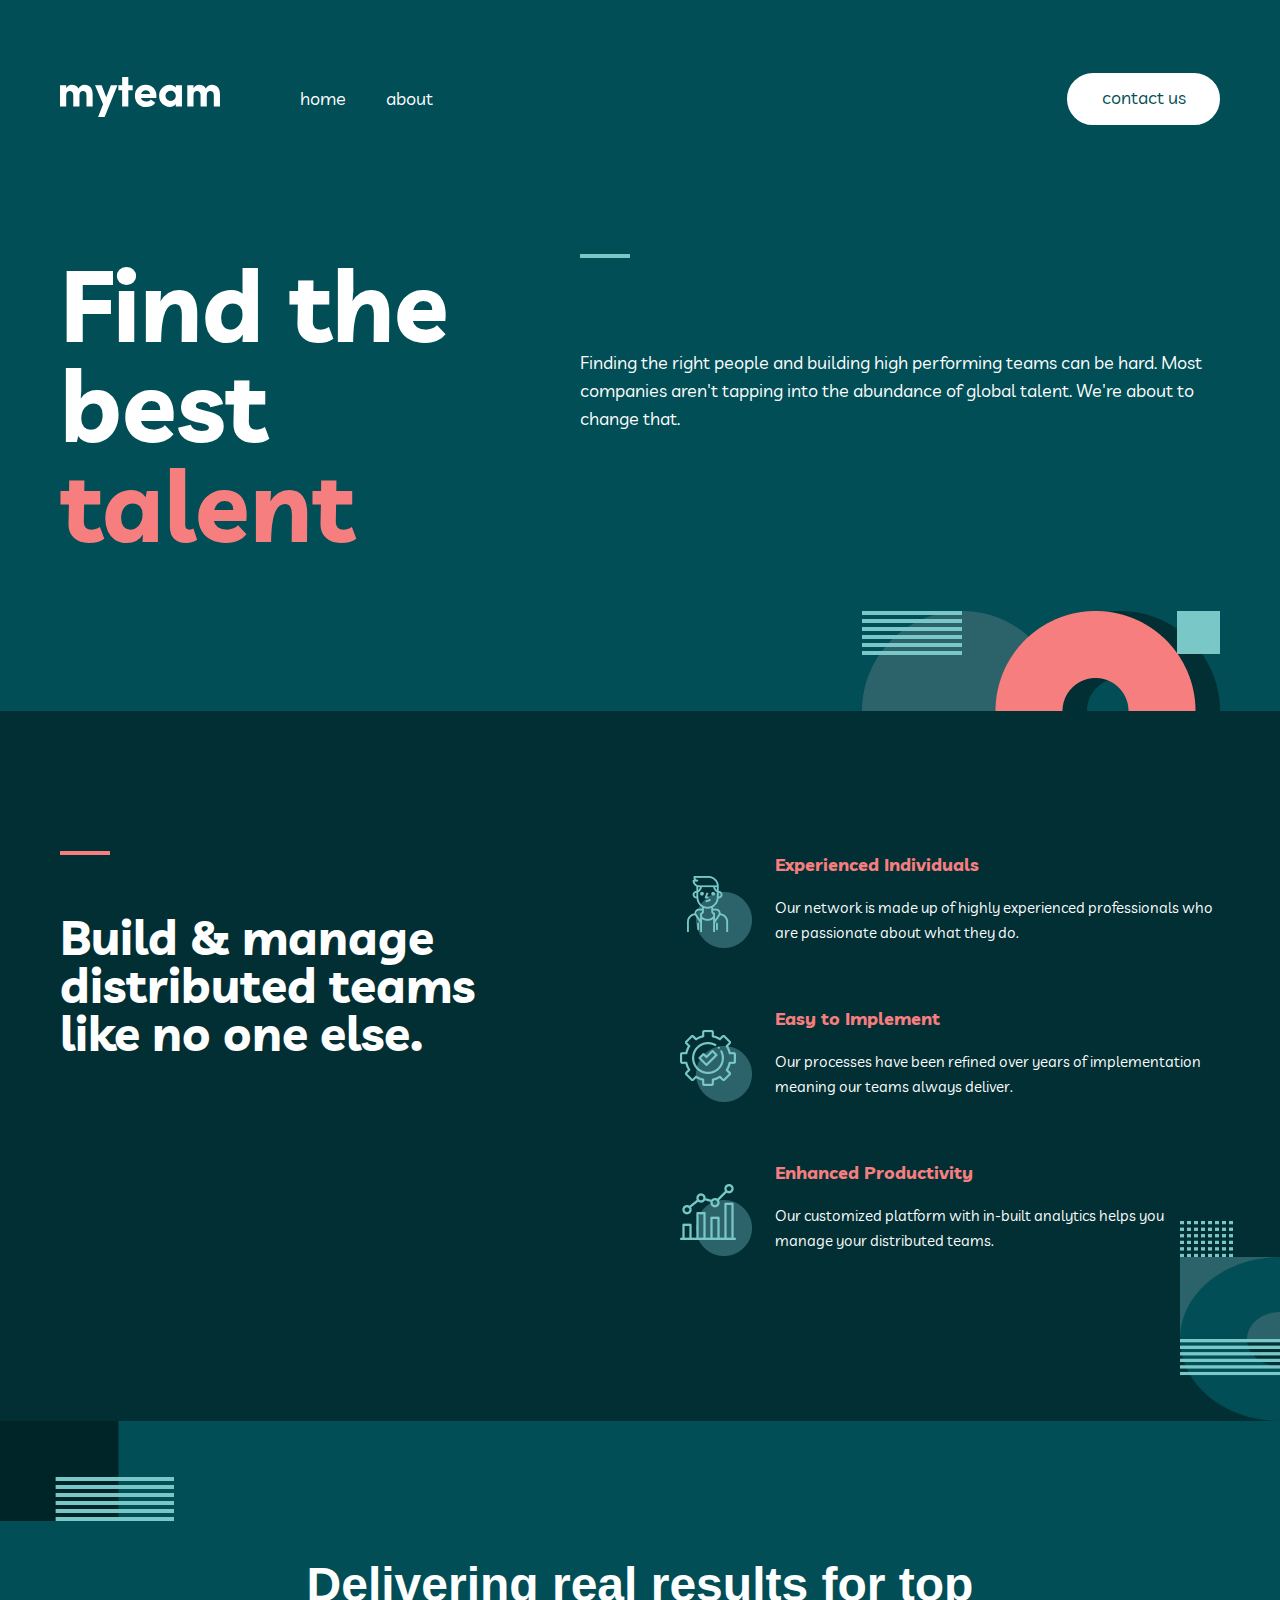
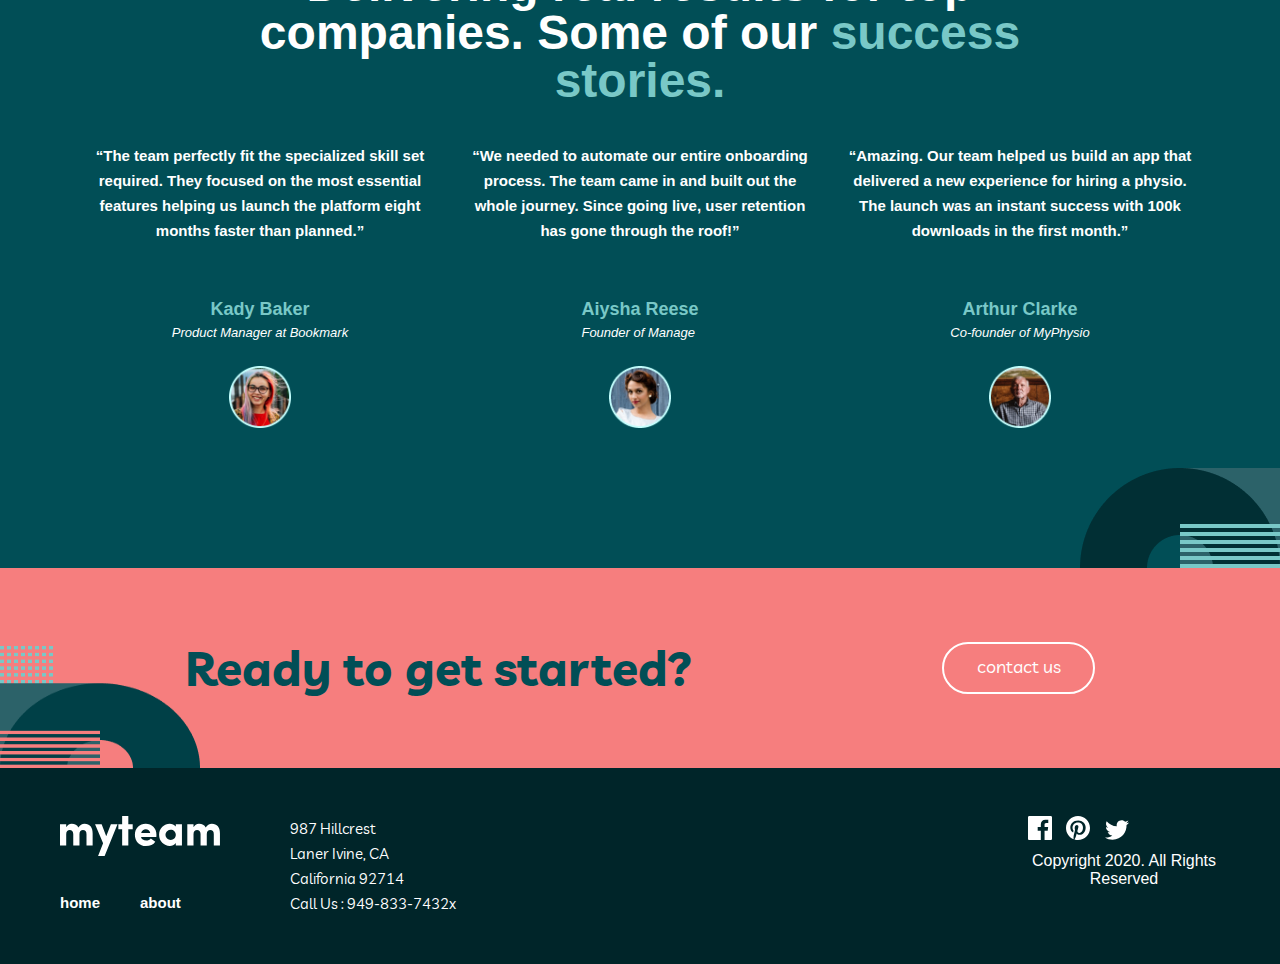
<file: index.html>
<!DOCTYPE html>
<html lang="en">
<head>
    <meta charset="UTF-8">
    <meta name="viewport" content="width=device-width, initial-scale=1.0">
    <link rel="stylesheet" href="./css/main.css">
    <!-- <link href="https://unpkg.com/aos@2.3.1/dist/aos.css" rel="stylesheet"> -->
    <link rel="icon" href="./images/hero-bg1.png">
    <title>My Team</title>
</head>
<body>
    <header class="site-header" data-aos="fade-down" data-aos-easing="linear" data-aos-duration="1500">
        <div class="container">
            <nav class="site-nav">
                <div class="nav-item">
                    <a href="/">
                        <img src="./images/logo.svg" alt="my team logo" width="160" height="40">
                    </a>
                    <ul class="nav-list">
                        <li class="site-item">
                            <a href="/">home</a>
                        </li>
                        <li class="site-item">
                            <a href="./about.html">about</a>
                        </li>
                    </ul>
                </div>
                <a class="nav-btn" href="./contact.html">contact us</a>
                <button class="menu">
                    <img src="./images/menu-icon.svg" alt="">
                </button>
            </nav>

        </div>
    </header>
    <main class="site-main">
        <section class="hero-section">
            <div class="container">
                <div class="hero-section-item">
                    <div class="hero-title" data-aos="fade-right" data-aos-easing="linear" data-aos-duration="1500">
                        <h2>Find the best <span>talent</span></h2>
                    </div>
                    <div class="hero-section-text" data-aos="fade-left" data-aos-easing="linear" data-aos-duration="1500">
                        <span></span>
                        <p>Finding the right people and building high performing teams can be hard. Most companies aren't tapping into the abundance of global talent. We're about to change that.</p>
                    </div>
                </div>
            </div>
        </section>
        <section class="build-section">
            <div class="container">
                <div class="build-section-items">
                    <div class="build-item1" data-aos="zoom-out-right" data-aos-duration="1500">
                        <span></span>
                        <h2>Build & manage distributed teams like no one else.</h2>
                    </div>
                    <div class="build-item2" data-aos="zoom-out-left" data-aos-duration="1500">
                        <ul class="build-list">
                            <li class="build-list-item">
                                <img src="./images/build1.png" alt="build image" width="72" height="72"> 
                                <div>
                                    <h3>Experienced Individuals</h3>
                                    <p>Our network is made up of highly experienced professionals who are passionate about what they do.</p>
                                </div>
                            </li>
                            <li class="build-list-item">
                                <img src="./images/build2.png" alt="build image" width="72" height="72"> 
                                <div>
                                    <h3>Easy to Implement</h3>
                                    <p>Our processes have been refined over years of implementation meaning our teams always deliver.</p>
                                </div>
                            </li>
                            <li class="build-list-item">
                                <img src="./images/build3.png" alt="build image" width="72" height="72"> 
                                <div>
                                    <h3>Enhanced Productivity</h3>
                                    <p>Our customized platform with in-built analytics helps you manage your distributed teams.</p>
                                </div>
                            </li>
                        </ul>
                    </div>
                </div>
            </div>
        </section>
     <section class="deliveing-section" >
            <div class="container">
                <div class="delivering-title" data-aos="fade-center"
                data-aos-anchor-placement="center-center" data-aos-duration="1500">
                    <h2>Delivering real results for top companies. Some of our <span>success stories.</span></h2>
                </div>
                <ul class="delivering-list">
                    <li class="delivering-list-item" data-aos="fade-up"
                    data-aos-anchor-placement="center-center" data-aos-duration="1500">
                       
                        <p> “The team perfectly fit the specialized skill set required. They focused on the most essential features helping us launch the platform eight months faster than planned.”</p>
                     <div>
                           <h3>Kady Baker</h3>
                        <strong>Product Manager at Bookmark</strong>
                     </div>
                        <img src="./images/kady.png" alt="people">
                    </li>
                    <li class="delivering-list-item" data-aos="fade-down"
                    data-aos-anchor-placement="center-center" data-aos-duration="1500">
                       
                        <p>“We needed to automate our entire onboarding process. The team came in and built out the whole journey. Since going live, user retention has gone through the roof!”</p>
                       <div>
                         <h3>Aiysha Reese</h3>
                        <strong>Founder of Manage</strong>
                       </div>
                        <img src="./images/aisha.png" alt="people">
                    </li>
                    <li class="delivering-list-item" data-aos="fade-up"
                    data-aos-anchor-placement="center-center" data-aos-duration="1500">
                
                        <p>“Amazing. Our team helped us build an app that delivered a new experience for hiring a physio. The launch was an instant success with 100k downloads in the first month.”</p>
                        <div>
                            <h3>Arthur Clarke</h3>
                        <strong>Co-founder of MyPhysio</strong>
                        </div>
                        <img src="./images/artur.png" alt="people">
                    </li>
                </ul>
            </div>
        </section>
        <section class="ready-section" data-aos="fade-center" data-aos-easing="linear" data-aos-duration="1500">
            <div class="container">
                <div class="ready-section-items">
                    <h2> Ready to get started?</h2>
                    <a class="delivering-btn" href="./contact.html">contact us</a>
                </div>
            </div>
        </section> 
    </main>
    
<footer class="site-footer" data-aos="fade-up" data-aos-easing="linear" data-aos-duration="1500">
    <div class="container">
        <ul class="footer-item">
            <li class="footer-list">
                <div class="footer-div1">
                    <img class="logo-footer" src="./images/logo.svg" alt="logo">
                    <ul>
                        <li><a href="/">home</a></li>
                        <li><a href="./about.html">about</a></li>
                    </ul>
                </div>
                <ul class="footer-item2">
                    <li>987  Hillcrest</li>
                    <li> Laner Ivine, CA</li>
                    <li>California 92714</li>
                    <li>Call Us : 949-833-7432x</li>
                </ul>
            </li>
            <li class="footer-list1">
                <div class="footer-list-img">
                <a href="facebook.com" class="facebook">
                    <svg width="24" height="24" viewBox="0 0 24 24" fill="none" xmlns="http://www.w3.org/2000/svg">
                    <path d="M22.675 0H1.325C0.593 0 0 0.593 0 1.325V22.676C0 23.407 0.593 24 1.325 24H12.82V14.706H9.692V11.084H12.82V8.413C12.82 5.313 14.713 3.625 17.479 3.625C18.804 3.625 19.942 3.724 20.274 3.768V7.008L18.356 7.009C16.852 7.009 16.561 7.724 16.561 8.772V11.085H20.148L19.681 14.707H16.561V24H22.677C23.407 24 24 23.407 24 22.675V1.325C24 0.593 23.407 0 22.675 0Z" fill="currentColor"/>
                    </svg>
                    </a>
                <a href="pinerest.com" class="pinterest">
                    <svg width="24" height="24" viewBox="0 0 24 24" fill="none" xmlns="http://www.w3.org/2000/svg">
                    <path id="Path" d="M12 0C5.373 0 0 5.372 0 12C0 17.084 3.163 21.426 7.627 23.174C7.522 22.225 7.427 20.769 7.669 19.733C7.887 18.796 9.076 13.768 9.076 13.768C9.076 13.768 8.717 13.049 8.717 11.986C8.717 10.318 9.684 9.072 10.888 9.072C11.911 9.072 12.406 9.841 12.406 10.762C12.406 11.791 11.751 13.33 11.412 14.757C11.129 15.951 12.011 16.926 13.189 16.926C15.322 16.926 16.961 14.677 16.961 11.431C16.961 8.558 14.897 6.549 11.949 6.549C8.535 6.549 6.531 9.11 6.531 11.756C6.531 12.787 6.928 13.894 7.424 14.494C7.522 14.613 7.536 14.718 7.507 14.839L7.174 16.199C7.121 16.419 7 16.466 6.772 16.36C5.273 15.662 4.336 13.471 4.336 11.711C4.336 7.926 7.086 4.449 12.265 4.449C16.428 4.449 19.663 7.416 19.663 11.38C19.663 15.516 17.056 18.844 13.436 18.844C12.22 18.844 11.077 18.213 10.686 17.466L9.938 20.319C9.667 21.362 8.936 22.669 8.446 23.465C9.57 23.812 10.763 24 12 24C18.627 24 24 18.627 24 12C24 5.372 18.627 0 12 0Z" fill="currentColor"/>
                    </svg>
                    </a>
                <a href="twitter.com" class="twitter">
                    <svg width="24" height="20" viewBox="0 0 24 20" fill="none" xmlns="http://www.w3.org/2000/svg">
                        <path id="Path" d="M24 2.55699C23.117 2.94899 22.168 3.21299 21.172 3.33199C22.189 2.72299 22.97 1.75799 23.337 0.607986C22.386 1.17199 21.332 1.58199 20.21 1.80299C19.313 0.845986 18.032 0.247986 16.616 0.247986C13.437 0.247986 11.101 3.21399 11.819 6.29299C7.728 6.08799 4.1 4.12799 1.671 1.14899C0.381 3.36199 1.002 6.25699 3.194 7.72299C2.388 7.69699 1.628 7.47599 0.965 7.10699C0.911 9.38799 2.546 11.522 4.914 11.997C4.221 12.185 3.462 12.229 2.69 12.081C3.316 14.037 5.134 15.46 7.29 15.5C5.22 17.123 2.612 17.848 0 17.54C2.179 18.937 4.768 19.752 7.548 19.752C16.69 19.752 21.855 12.031 21.543 5.10599C22.505 4.41099 23.34 3.54399 24 2.55699Z" fill="currentColor"/>
                        </svg>
                        
                </a>
                </div>
                <p>Copyright 2020. All Rights Reserved</p>
            </li>
        </ul>
    </div>
</footer>
    <script src="https://unpkg.com/aos@2.3.1/dist/aos.js"></script>
    <script>
        AOS.init();
    </script>
</body>
</html>
</file>
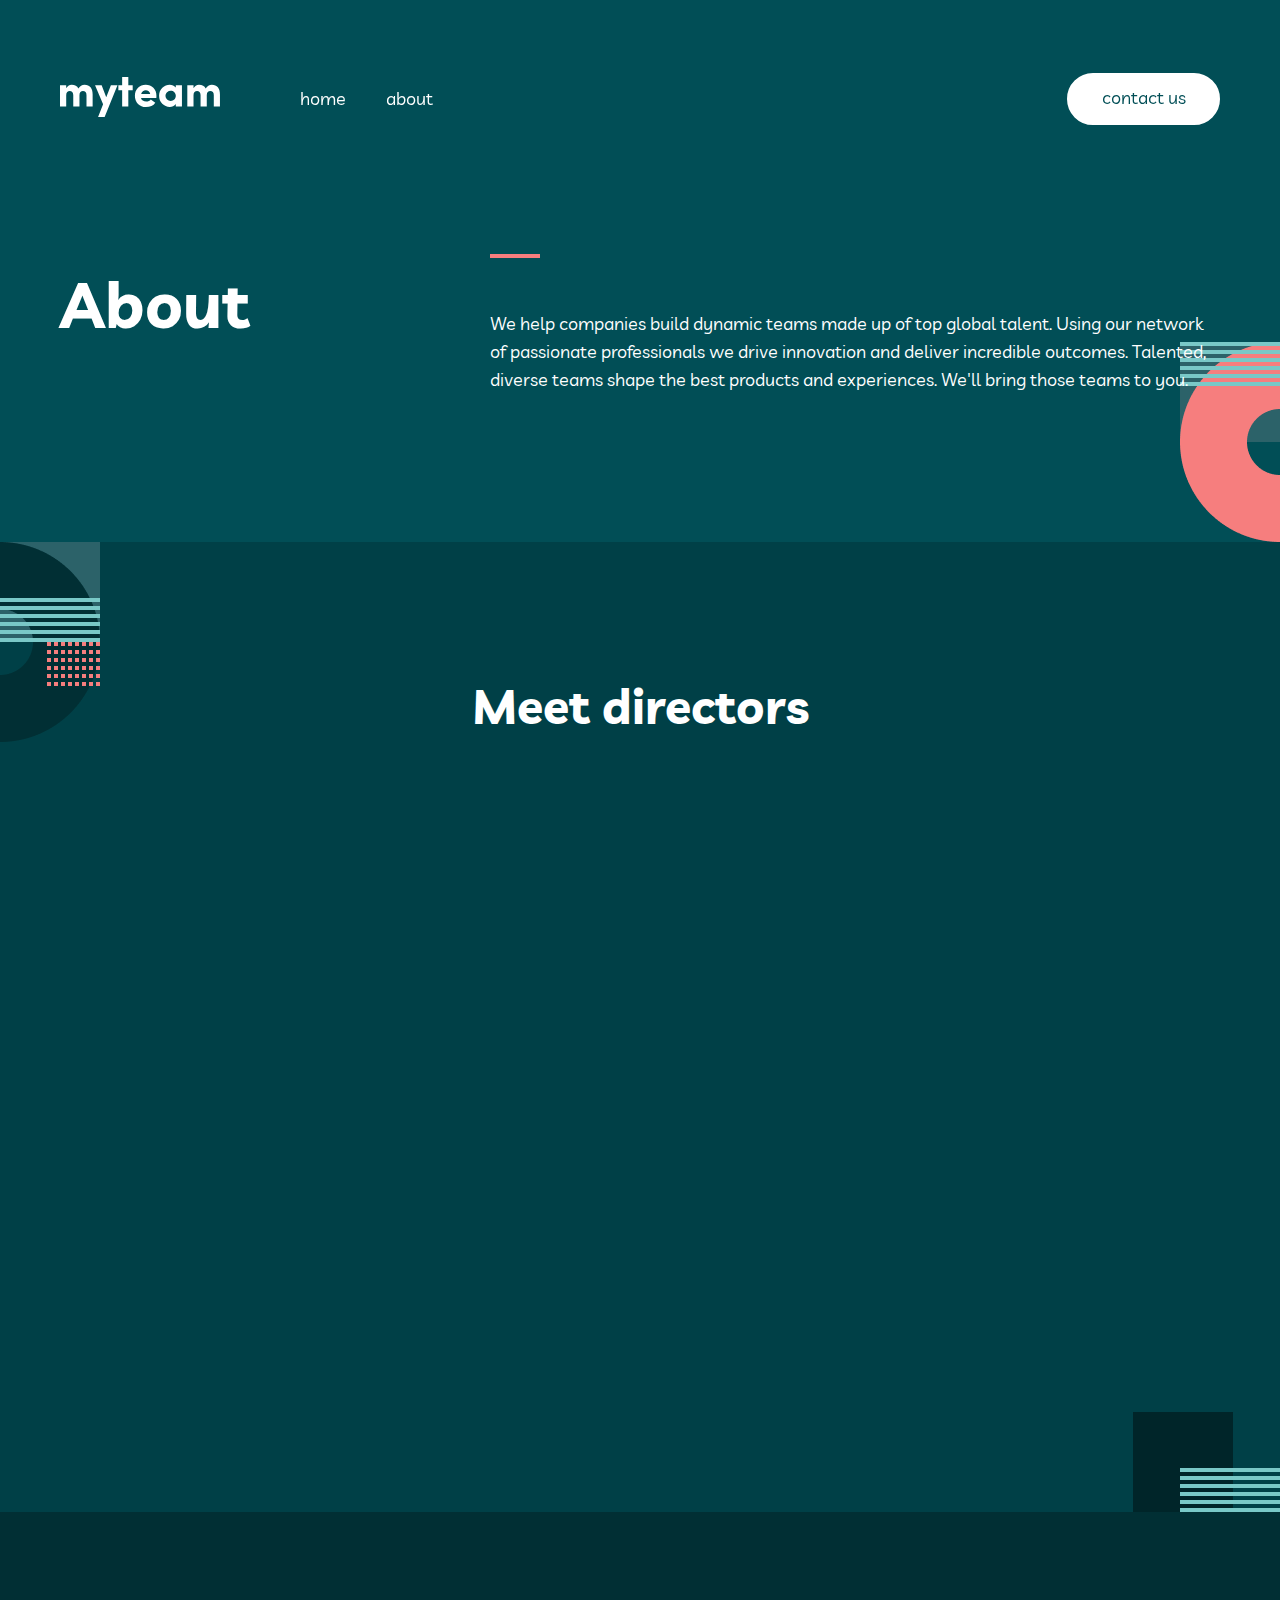
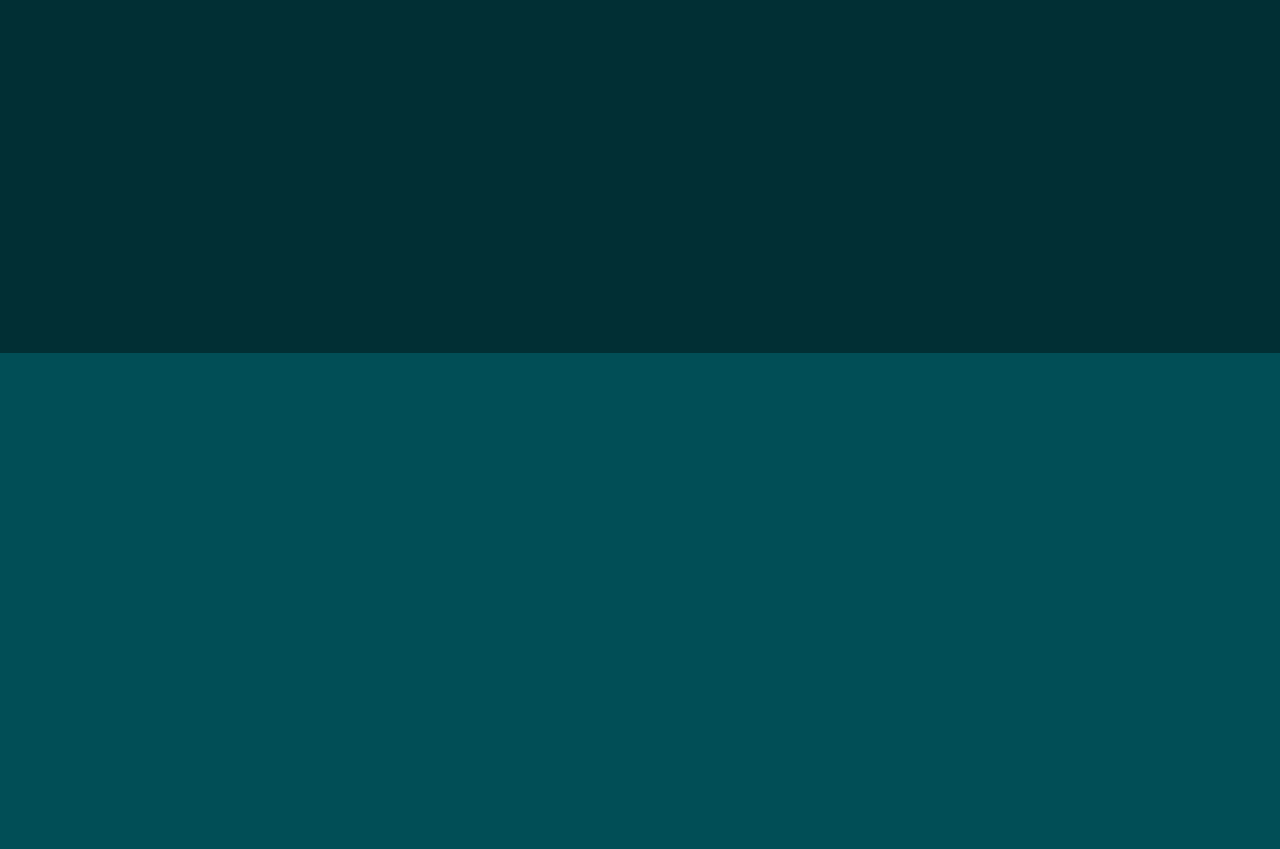
<file: about.html>
<!DOCTYPE html>
<html lang="en">
<head>
    <meta charset="UTF-8">
    <meta name="viewport" content="width=device-width, initial-scale=1.0">
    <link rel="stylesheet" href="./css/main.css">
    <link href="https://unpkg.com/aos@2.3.1/dist/aos.css" rel="stylesheet">
    <title>MY Team</title>
</head>
<body>
    <header class="site-header" data-aos="fade-down" data-aos-easing="linear" data-aos-duration="1500">
        <div class="container">
            <nav class="site-nav">
                <div class="nav-item">
                    <a href="/">
                        <img src="./images/logo.svg" alt="my team logo" width="160" height="40">
                    </a>
                    <ul class="nav-list">
                        <li class="site-item">
                            <a href="/">home</a>
                        </li>
                        <li class="site-item">
                            <a href="./about.html">about</a>
                        </li>
                    </ul>
                </div>
                <a class="nav-btn" href="./contact.html">contact us</a>
            </nav>
        </div>
    </header>
    <main class="site-main">    
        <section class="hero-section-about">
            <div class="container">
                <div class="hero-about-item">
                    <h2>About</h2>
                <div class="about-text">
                    <span></span>
                    <p>We help companies build dynamic teams made up of top global talent. Using our network of passionate professionals we drive innovation and deliver incredible outcomes. Talented, diverse teams shape the best products and experiences. We'll bring those teams to you.</p>
                </div>
                </div>
            </div>
        </section>
        <section class="meet-section">
            <div class="container">
                <h2>Meet directors</h2>
                <ul class="meet-list" data-aos="flip-up" data-aos-duration="1500">
                    <li>
                        <img src="./images/nikita.png" alt="meet people" width="96" height="96">
                        <strong>Nikita Marks</strong>
                        <small>Founder & CEO</small>
                        <button>+</button>
                    </li>
                    <li>
                        <img src="./images/cristian.png" alt="meet people" width="96" height="96">
                        <strong>Cristian Duncan</strong>
                        <small>Co-founder & COO</small>
                        <button>+</button>
                    </li>
                    <li>
                        <img src="./images/cruz.png" alt="meet people" width="96" height="96">
                        <strong>Cruz Hamer</strong>
                        <small>Co-founder & CTO</small>
                        <button>+</button>
                    </li>
                    <li>
                        <img src="./images/Drake.png" alt="meet people" width="96" height="96">
                        <strong>Drake Heaton</strong>
                        <small>Business Development Lead</small>
                        <button>+</button>
                    </li>
                    <li>
                        <img src="./images/griffin.png" alt="meet people" width="96" height="96">
                        <strong>Griffin Wise</strong>
                        <small>Lead Marketing</small>
                        <button>+</button>
                    </li>
                    <li>
                        <strong>Aden Allan</strong>
                        <p>“Empowered teams create truly amazing products. Set the north star and let them follow it.”</p>
                        <div>
                            <a href="">
                                <svg width="24" height="20" viewBox="0 0 24 20" fill="none" xmlns="http://www.w3.org/2000/svg">
                                    <path id="Path" d="M24 2.55699C23.117 2.94899 22.168 3.21299 21.172 3.33199C22.189 2.72299 22.97 1.75799 23.337 0.607986C22.386 1.17199 21.332 1.58199 20.21 1.80299C19.313 0.845986 18.032 0.247986 16.616 0.247986C13.437 0.247986 11.101 3.21399 11.819 6.29299C7.728 6.08799 4.1 4.12799 1.671 1.14899C0.381 3.36199 1.002 6.25699 3.194 7.72299C2.388 7.69699 1.628 7.47599 0.965 7.10699C0.911 9.38799 2.546 11.522 4.914 11.997C4.221 12.185 3.462 12.229 2.69 12.081C3.316 14.037 5.134 15.46 7.29 15.5C5.22 17.123 2.612 17.848 0 17.54C2.179 18.937 4.768 19.752 7.548 19.752C16.69 19.752 21.855 12.031 21.543 5.10599C22.505 4.41099 23.34 3.54399 24 2.55699Z" fill="currentColor"/>
                                    </svg>                                
                            </a>
                            <a href=""><svg width="20" height="20" viewBox="0 0 20 20" fill="none" xmlns="http://www.w3.org/2000/svg">
                                <g id="004-linkedin-logo">
                                <path id="Shape" fill-rule="evenodd" clip-rule="evenodd" d="M2 0H18C19.1 0 20 0.9 20 2V18C20 19.1 19.1 20 18 20H2C0.9 20 0 19.1 0 18V2C0 0.9 0.9 0 2 0ZM6 17V8H3V17H6ZM4.5 6.3C3.5 6.3 2.7 5.5 2.7 4.5C2.7 3.5 3.5 2.7 4.5 2.7C5.5 2.7 6.3 3.5 6.3 4.5C6.3 5.5 5.5 6.3 4.5 6.3ZM14 17H17V11.3C17 9.4 15.4 7.8 13.5 7.8C12.6 7.8 11.5 8.4 11 9.2V8H8V17H11V11.7C11 10.9 11.7 10.2 12.5 10.2C13.3 10.2 14 10.9 14 11.7V17Z" fill="currentColor"/>
                                </g>
                                </svg>
                                </a>
                        </div>
                        <button>+</button>
                    </li>
                </ul>
            </div>
        </section>
        <section class="clients-section">
            <div class="container">
                <h2  data-aos="fade-down-right" data-aos-duration="1500">Some of our clients</h2>
                <img  data-aos="fade-down-left" data-aos-duration="1500" src="./images/clients.png" alt="clients">
            </div>
        </section>
        <section class="ready-section" data-aos="fade-center" data-aos-easing="linear" data-aos-duration="1500">
            <div class="container">
                <div class="ready-section-items">
                    <h2> Ready to get started?</h2>
                    <a class="nav-btn" href="./contact.html">contact us</a>
                </div>
            </div>
        </section>
    </main>
<footer class="site-footer" data-aos="fade-up" data-aos-easing="linear" data-aos-duration="1500">
    <div class="container">
        <ul class="footer-item">
            <li class="footer-list">
                <div class="footer-div1">
                    <img class="logo-footer" src="./images/logo.svg" alt="logo">
                    <ul>
                        <li><a href="/">home</a></li>
                        <li><a href="./about.html">about</a></li>
                    </ul>
                </div>
                <ul class="footer-item2">
                    <li>987  Hillcrest</li>
                    <li> Laner Ivine, CA</li>
                    <li>California 92714</li>
                    <li>Call Us : 949-833-7432x</li>
                </ul>
            </li>
            <li class="footer-list1">
                <div class="footer-list-img">
                    <a href="facebook.com" class="facebook">
                        <svg width="24" height="24" viewBox="0 0 24 24" fill="none" xmlns="http://www.w3.org/2000/svg">
                            <path d="M22.675 0H1.325C0.593 0 0 0.593 0 1.325V22.676C0 23.407 0.593 24 1.325 24H12.82V14.706H9.692V11.084H12.82V8.413C12.82 5.313 14.713 3.625 17.479 3.625C18.804 3.625 19.942 3.724 20.274 3.768V7.008L18.356 7.009C16.852 7.009 16.561 7.724 16.561 8.772V11.085H20.148L19.681 14.707H16.561V24H22.677C23.407 24 24 23.407 24 22.675V1.325C24 0.593 23.407 0 22.675 0Z" fill="currentColor"/>
                        </svg>
                    </a>
                    <a href="pinerest.com" class="pinterest">
                        <svg width="24" height="24" viewBox="0 0 24 24" fill="none" xmlns="http://www.w3.org/2000/svg">
                            <path id="Path" d="M12 0C5.373 0 0 5.372 0 12C0 17.084 3.163 21.426 7.627 23.174C7.522 22.225 7.427 20.769 7.669 19.733C7.887 18.796 9.076 13.768 9.076 13.768C9.076 13.768 8.717 13.049 8.717 11.986C8.717 10.318 9.684 9.072 10.888 9.072C11.911 9.072 12.406 9.841 12.406 10.762C12.406 11.791 11.751 13.33 11.412 14.757C11.129 15.951 12.011 16.926 13.189 16.926C15.322 16.926 16.961 14.677 16.961 11.431C16.961 8.558 14.897 6.549 11.949 6.549C8.535 6.549 6.531 9.11 6.531 11.756C6.531 12.787 6.928 13.894 7.424 14.494C7.522 14.613 7.536 14.718 7.507 14.839L7.174 16.199C7.121 16.419 7 16.466 6.772 16.36C5.273 15.662 4.336 13.471 4.336 11.711C4.336 7.926 7.086 4.449 12.265 4.449C16.428 4.449 19.663 7.416 19.663 11.38C19.663 15.516 17.056 18.844 13.436 18.844C12.22 18.844 11.077 18.213 10.686 17.466L9.938 20.319C9.667 21.362 8.936 22.669 8.446 23.465C9.57 23.812 10.763 24 12 24C18.627 24 24 18.627 24 12C24 5.372 18.627 0 12 0Z" fill="currentColor"/>
                        </svg>
                    </a>
                    <a href="twitter.com" class="twitter">
                        <svg width="24" height="20" viewBox="0 0 24 20" fill="none" xmlns="http://www.w3.org/2000/svg">
                            <path id="Path" d="M24 2.55699C23.117 2.94899 22.168 3.21299 21.172 3.33199C22.189 2.72299 22.97 1.75799 23.337 0.607986C22.386 1.17199 21.332 1.58199 20.21 1.80299C19.313 0.845986 18.032 0.247986 16.616 0.247986C13.437 0.247986 11.101 3.21399 11.819 6.29299C7.728 6.08799 4.1 4.12799 1.671 1.14899C0.381 3.36199 1.002 6.25699 3.194 7.72299C2.388 7.69699 1.628 7.47599 0.965 7.10699C0.911 9.38799 2.546 11.522 4.914 11.997C4.221 12.185 3.462 12.229 2.69 12.081C3.316 14.037 5.134 15.46 7.29 15.5C5.22 17.123 2.612 17.848 0 17.54C2.179 18.937 4.768 19.752 7.548 19.752C16.69 19.752 21.855 12.031 21.543 5.10599C22.505 4.41099 23.34 3.54399 24 2.55699Z" fill="currentColor"/>
                        </svg>
                        
                    </a>
                </div>
                <p>Copyright 2020. All Rights Reserved</p>
            </li>
        </ul>
    </div>
</footer>
<script src="https://unpkg.com/aos@2.3.1/dist/aos.js"></script>
<script>
    AOS.init();
</script>
</body>
</html>
</file>
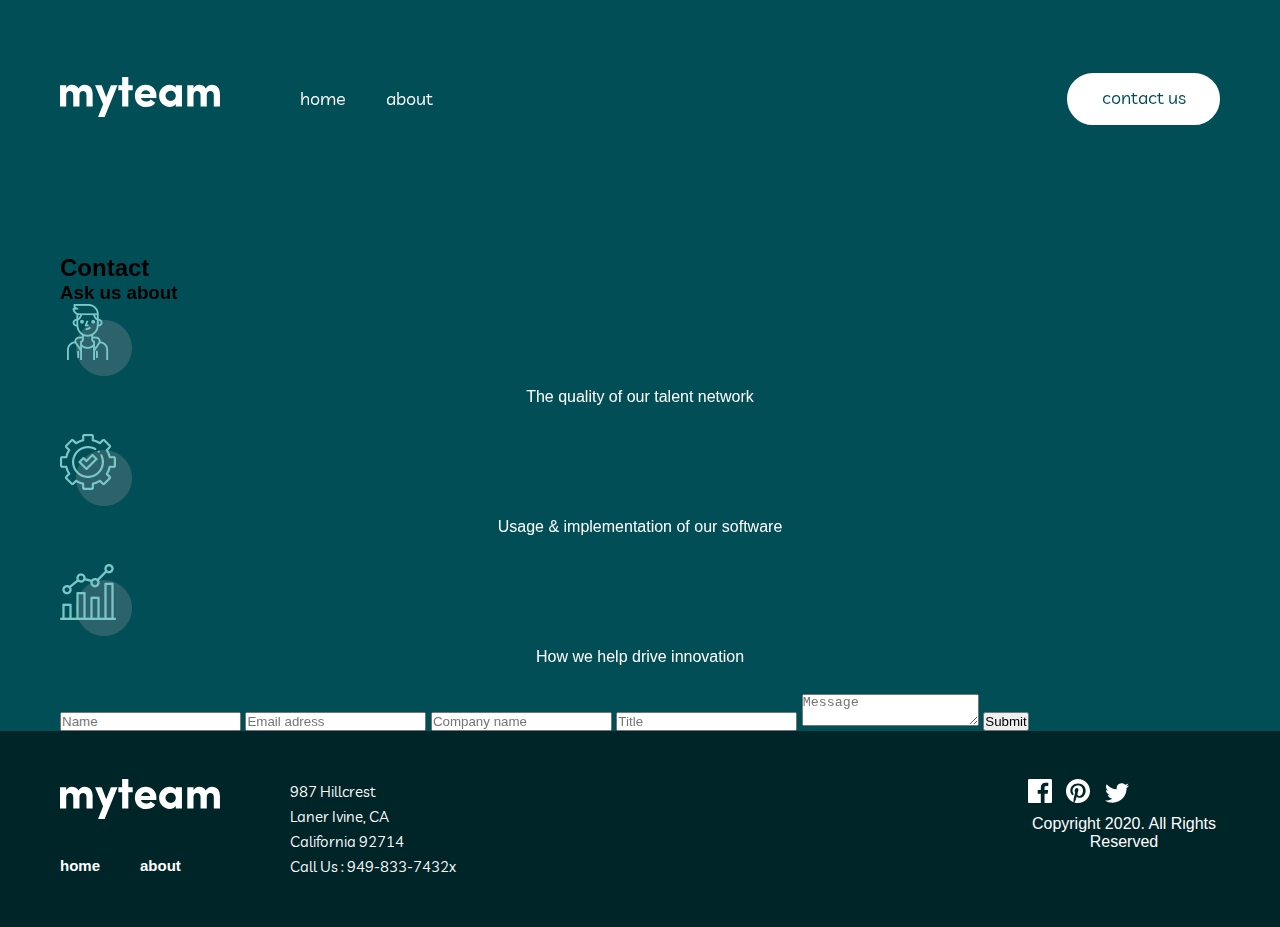
<file: contact.html>
<!DOCTYPE html>
<html lang="en">
<head>
    <meta charset="UTF-8">
    <meta name="viewport" content="width=device-width, initial-scale=1.0">
    <link rel="stylesheet" href="./css/main.css">
    <link href="https://unpkg.com/aos@2.3.1/dist/aos.css" rel="stylesheet">
    <title>MY Team</title>
</head>
<body>
    <header class="site-header" data-aos="fade-down" data-aos-easing="linear" data-aos-duration="1500">
        <div class="container">
            <nav class="site-nav">
                <div class="nav-item">
                    <a href="/">
                        <img src="./images/logo.svg" alt="my team logo" width="160" height="40">
                    </a>
                    <ul class="nav-list">
                        <li class="site-item">
                            <a href="/">home</a>
                        </li>
                        <li class="site-item">
                            <a href="./about.html">about</a>
                        </li>
                    </ul>
                </div>
                <a class="nav-btn" href="./contact.html">contact us</a>
            </nav>
        </div>
    </header>
    <main class="site-conact-main">
        <section class="hero-section-contact">
            <div class="container">
                <div class="site-conact-main-item">
                    <ul class="contact-list"  data-aos="fade-down-right" data-aos-duration="1500">
                        <li><h2>Contact</h2></li>
                        <li><h3>Ask us about</h3></li>
                        <li><img src="./images/build1.png" alt="about"> <p>The quality of our talent network </p></li>
                        <li><img src="./images/build2.png" alt="about"> <p>Usage & implementation of our software </p></li>
                        <li><img src="./images/build3.png" alt="about"> <p>How we help drive innovation </p></li>
                    </ul>
                    <form  data-aos="fade-down-left" data-aos-duration="1500" class="contact-form" action="https://echo.htmlacademy.ru"  method="post">
                        <input type="text" placeholder="Name" required>
                        <input type="email" placeholder="Email adress" required>
                        <input type="text" placeholder="Company name" required>
                        <input type="text" placeholder="Title" required>
                        <textarea class="message" placeholder="Message" required></textarea>
                    <button>Submit</button>
                    </form>
                </div>
            </div>
        </section>
    </main>
<footer class="site-footer" data-aos="fade-up" data-aos-easing="linear" data-aos-duration="1500">
    <div class="container">
        <ul class="footer-item">
            <li class="footer-list">
                <div class="footer-div1">
                    <img class="logo-footer" src="./images/logo.svg" alt="logo">
                    <ul>
                        <li><a href="/">home</a></li>
                        <li><a href="./about.html">about</a></li>
                    </ul>
                </div>
                <ul class="footer-item2">
                    <li>987  Hillcrest</li>
                    <li> Laner Ivine, CA</li>
                    <li>California 92714</li>
                    <li>Call Us : 949-833-7432x</li>
                </ul>
            </li>
            <li class="footer-list1">
                <div class="footer-list-img">
                    <a href="facebook.com" class="facebook">
                        <svg width="24" height="24" viewBox="0 0 24 24" fill="none" xmlns="http://www.w3.org/2000/svg">
                            <path d="M22.675 0H1.325C0.593 0 0 0.593 0 1.325V22.676C0 23.407 0.593 24 1.325 24H12.82V14.706H9.692V11.084H12.82V8.413C12.82 5.313 14.713 3.625 17.479 3.625C18.804 3.625 19.942 3.724 20.274 3.768V7.008L18.356 7.009C16.852 7.009 16.561 7.724 16.561 8.772V11.085H20.148L19.681 14.707H16.561V24H22.677C23.407 24 24 23.407 24 22.675V1.325C24 0.593 23.407 0 22.675 0Z" fill="currentColor"/>
                        </svg>
                    </a>
                    <a href="pinerest.com" class="pinterest">
                        <svg width="24" height="24" viewBox="0 0 24 24" fill="none" xmlns="http://www.w3.org/2000/svg">
                            <path id="Path" d="M12 0C5.373 0 0 5.372 0 12C0 17.084 3.163 21.426 7.627 23.174C7.522 22.225 7.427 20.769 7.669 19.733C7.887 18.796 9.076 13.768 9.076 13.768C9.076 13.768 8.717 13.049 8.717 11.986C8.717 10.318 9.684 9.072 10.888 9.072C11.911 9.072 12.406 9.841 12.406 10.762C12.406 11.791 11.751 13.33 11.412 14.757C11.129 15.951 12.011 16.926 13.189 16.926C15.322 16.926 16.961 14.677 16.961 11.431C16.961 8.558 14.897 6.549 11.949 6.549C8.535 6.549 6.531 9.11 6.531 11.756C6.531 12.787 6.928 13.894 7.424 14.494C7.522 14.613 7.536 14.718 7.507 14.839L7.174 16.199C7.121 16.419 7 16.466 6.772 16.36C5.273 15.662 4.336 13.471 4.336 11.711C4.336 7.926 7.086 4.449 12.265 4.449C16.428 4.449 19.663 7.416 19.663 11.38C19.663 15.516 17.056 18.844 13.436 18.844C12.22 18.844 11.077 18.213 10.686 17.466L9.938 20.319C9.667 21.362 8.936 22.669 8.446 23.465C9.57 23.812 10.763 24 12 24C18.627 24 24 18.627 24 12C24 5.372 18.627 0 12 0Z" fill="currentColor"/>
                        </svg>
                    </a>
                    <a href="twitter.com" class="twitter">
                        <svg width="24" height="20" viewBox="0 0 24 20" fill="none" xmlns="http://www.w3.org/2000/svg">
                            <path id="Path" d="M24 2.55699C23.117 2.94899 22.168 3.21299 21.172 3.33199C22.189 2.72299 22.97 1.75799 23.337 0.607986C22.386 1.17199 21.332 1.58199 20.21 1.80299C19.313 0.845986 18.032 0.247986 16.616 0.247986C13.437 0.247986 11.101 3.21399 11.819 6.29299C7.728 6.08799 4.1 4.12799 1.671 1.14899C0.381 3.36199 1.002 6.25699 3.194 7.72299C2.388 7.69699 1.628 7.47599 0.965 7.10699C0.911 9.38799 2.546 11.522 4.914 11.997C4.221 12.185 3.462 12.229 2.69 12.081C3.316 14.037 5.134 15.46 7.29 15.5C5.22 17.123 2.612 17.848 0 17.54C2.179 18.937 4.768 19.752 7.548 19.752C16.69 19.752 21.855 12.031 21.543 5.10599C22.505 4.41099 23.34 3.54399 24 2.55699Z" fill="currentColor"/>
                        </svg>
                        
                    </a>
                </div>
                <p>Copyright 2020. All Rights Reserved</p>
            </li>
        </ul>
    </div>
</footer>
<script src="https://unpkg.com/aos@2.3.1/dist/aos.js"></script>
<script>
    AOS.init();
</script>
</body>
</html>
</file>
<file: css/main.css>
@font-face {
  font-display: swap;
  font-family: "Livvic";
  font-style: normal;
  font-weight: 400;
  src: url("../fonts/livvic-v14-latin-regular.woff2") format("woff2");
}
@font-face {
  font-display: swap;
  font-family: "Livvic";
  font-style: normal;
  font-weight: 600;
  src: url("../fonts/livvic-v14-latin-600.woff2") format("woff2");
}
@font-face {
  font-display: swap;
  font-family: "Livvic";
  font-style: normal;
  font-weight: 700;
  src: url("../fonts/livvic-v14-latin-700.woff2") format("woff2");
}
* {
  margin: 0;
  padding: 0;
  box-sizing: border-box;
  text-decoration: none;
  list-style: none;
}

.container {
  max-width: 1200px;
  margin: 0 auto;
  padding: 0 20px;
}

body {
  background-color: rgb(1, 78, 86);
  font-family: "livvik", sans-serif;
}

.site-header {
  padding: 73px 0 129px;
}

.site-nav {
  display: flex;
  justify-content: space-between;
  align-items: center;
}

.nav-list {
  display: flex;
  gap: 40px;
  align-items: center;
}

.nav-item {
  display: flex;
  gap: 80px;
  align-items: center;
}

.site-item a {
  color: white;
  font-family: "Livvic", sans-serif;
  font-size: 18px;
  font-weight: 400;
  line-height: 28px;
  text-align: left;
  transition: all 0.4s linear;
}

.nav-btn {
  min-width: 153px;
  font-family: "Livvic", sans-serif;
  font-size: 18px;
  font-weight: 400;
  line-height: 28px;
  text-align: center;
  color: white;
  border: 2px solid white;
  border-radius: 30px;
  padding: 9px 0 11px;
  transition: all 0.4s linear;
  display: block;
  background: white;
  color: rgb(1, 78, 86);
}

.site-item a:hover {
  color: #F67E7E;
}

.menu {
  display: none;
  border: none;
  background-color: transparent;
}

@media (max-width: 763px) {
  .nav-item {
    gap: 48px;
  }
  .nav-item a img {
    width: 127px;
    height: 32px;
  }
  .site-header {
    padding: 64px 0 112px;
  }
}
@media (max-width: 600px) {
  .site-header {
    padding: 48px 0 80px;
  }
  .nav-list {
    display: none;
  }
  .nav-btn {
    display: none;
  }
  .menu {
    display: block;
  }
}
.hero-section {
  background-image: url("../images/hero-bg1.png");
  background-repeat: no-repeat;
  background-size: 200px;
  background-position: calc(50% - 740PX) top;
}

.hero-section-item {
  display: flex;
  justify-content: space-between;
}

.hero-title {
  max-width: 605px;
  height: 200px;
}

.hero-title h2 {
  font-family: "Livvic", sans-serif;
  font-size: 100px;
  font-weight: 700;
  line-height: 100px;
  text-align: left;
  color: #FFF;
}

.hero-title h2 span {
  color: #F67E7E;
}

.hero-section-text {
  width: 100%;
  background-image: url("../images/hero-bg2.png");
  background-repeat: no-repeat;
  background-size: 358px 100px;
  background-position: right bottom;
  padding-bottom: 250px;
}

.hero-section-text span {
  margin-bottom: 79px;
  display: inline-block;
  width: 50px;
  height: 4px;
  background: rgb(121, 200, 199);
}

.hero-section-text p {
  font-family: "Livvic", sans-serif;
  font-size: 18px;
  font-weight: 400;
  line-height: 28px;
  text-align: left;
  color: white;
}

@media (max-width: 820px) {
  .hero-section-item {
    flex-direction: column;
    align-items: center;
  }
  .hero-title h2 {
    font-size: 64px;
    line-height: 56px;
    text-align: center;
  }
  .hero-section-text p {
    text-align: center;
  }
  .hero-section-text {
    background-position: center;
  }
  .hero-section-text span {
    display: none;
  }
}
@media (max-width: 600px) {
  .hero-section-item {
    flex-direction: column;
    align-items: center;
  }
  .hero-title h2 {
    font-size: 64px;
    line-height: 56px;
    text-align: center;
  }
  .hero-section-text p {
    text-align: center;
  }
  .hero-section-text {
    width: 100%;
    background-position: center;
  }
  .hero-section-text span {
    display: none;
  }
}
.build-section {
  padding-top: 140px;
  padding-bottom: 140px;
  background: rgb(1, 47, 52);
  background-image: url("../images/build-bg.png");
  background-repeat: no-repeat;
  background-size: 100px 200px;
  background-position: right bottom;
}

.build-section-items {
  display: flex;
  justify-content: space-between;
  gap: 10px;
}

.build-item1 {
  max-width: 445px;
}

.build-item1 h2 {
  font-family: "Livvic", sans-serif;
  font-size: 48px;
  font-weight: 700;
  line-height: 48px;
  text-align: left;
  color: white;
}

.build-item1 span {
  display: inline-block;
  width: 50px;
  height: 4px;
  background-color: #F67E7E;
  margin-bottom: 54px;
}

.build-list {
  display: flex;
  flex-direction: column;
  align-items: center;
  justify-content: center;
  gap: 32px;
}

.build-list-item {
  display: flex;
  align-items: center;
  gap: 23px;
}

.build-list-item div h3 {
  font-family: "Livvic", sans-serif;
  font-size: 18px;
  font-weight: 700;
  line-height: 28px;
  text-align: left;
  color: #F67E7E;
  margin-bottom: 16px;
}

.build-list-item div p {
  color: white;
  font-family: "Livvic", sans-serif;
  font-size: 15px;
  font-weight: 400;
  line-height: 25px;
  text-align: left;
}

.build-list-item div {
  max-width: 445px;
}

@media (max-width: 1027px) {
  .build-section {
    padding: 100px 98px;
  }
  .build-list {
    align-items: start;
  }
  .build-section-items {
    flex-direction: column;
    gap: 64px;
  }
}
@media (max-width: 605px) {
  .build-section {
    padding: 64px 0;
    background-position: right top;
  }
  .build-item1 {
    max-width: 100%;
  }
  .build-item1 > h2 {
    text-align: left;
  }
  .build-list-item {
    flex-direction: column;
    align-items: center;
  }
  .build-list-item > div > h3, .build-list-item p {
    text-align: center;
  }
}
.deliveing-section {
  background-color: #014E56;
  background-image: url("../images/delivering-bg3.png"), url("../images/delivering-bg2.png");
  background-repeat: no-repeat;
  background-size: 174px 100px, 200px 100px;
  background-position: left top, right bottom;
  padding: 140px 0;
}

.deliveing-section h2 {
  font-size: 48px;
  font-weight: 700;
  line-height: 48px;
  text-align: center;
  color: white;
}

.delivering-title {
  margin: 0 auto;
  max-width: 932px;
  margin-bottom: 30px;
}

.deliveing-section h2 span {
  color: #79C8C7;
}

.delivering-list {
  display: flex;
  justify-content: center;
  align-items: center;
  gap: 30px;
}

.delivering-list-item {
  display: flex;
  flex-direction: column;
  align-items: center;
  justify-content: center;
  max-width: 350px;
  gap: 24px;
}

.delivering-list-item p {
  font-size: 15px;
  font-weight: 600;
  line-height: 25px;
  text-align: center;
  color: white;
}

.delivering-list-item h3 {
  font-size: 18px;
  font-weight: 700;
  line-height: 28px;
  text-align: center;
  color: #79C8C7;
}

.delivering-list-item img {
  width: 62px;
  height: 62px;
}

.delivering-list-item strong {
  font-size: 13px;
  font-style: italic;
  font-weight: 500;
  line-height: 18px;
  text-align: center;
  color: white;
}

.qoshtirnoq {
  margin-bottom: -50px;
}

@media (max-width: 850px) {
  .deliveing-section {
    padding: 100px 0;
  }
  * {
    text-align: center;
  }
  .delivering-list {
    flex-direction: column;
  }
  .delivering-list-item {
    width: 100%;
  }
  .deliveing-section h2 {
    font-size: 32px;
    font-weight: 700;
    line-height: 32px;
  }
}
.ready-section {
  background-image: url("../images/ready-bg.png");
  background-color: #F67E7E;
  background-repeat: no-repeat;
  background-size: 200px 122px;
  background-position: left bottom;
}

.ready-section-items {
  height: 200px;
  display: flex;
  justify-content: space-around;
  align-items: center;
}

.ready-section-items h2 {
  font-size: 48px;
  font-weight: 700;
  line-height: 48px;
  text-align: left;
  color: #014E56;
  font-family: "livvic", sans-serif;
}

.delivering-btn {
  min-width: 153px;
  font-family: "Livvic", sans-serif;
  font-size: 18px;
  font-weight: 400;
  line-height: 28px;
  text-align: center;
  color: white;
  border: 2px solid white;
  border-radius: 30px;
  padding: 9px 0 11px;
  transition: all 0.4s linear;
  display: block;
}

.delivering-btn:hover {
  background: white;
  color: rgb(1, 78, 86);
}

@media (max-width: 740px) {
  .ready-section-items {
    flex-direction: column;
  }
}
@media (max-width: 602px) {
  .ready-section {
    padding: 83px 0 83px;
  }
  .ready-section-items {
    justify-content: center;
    gap: 10px;
  }
}
.site-footer {
  background: #002529;
  color: white;
  padding: 48px 0;
}

.footer-item {
  display: flex;
  justify-content: space-between;
}

.footer-list {
  display: flex;
  gap: 70px;
}

.footer-div1 ul {
  display: flex;
  gap: 40px;
  margin-top: 30px;
}

.footer-div1 ul li a {
  transition: all 0.4s linear;
  font-size: 15px;
  line-height: 25px;
  text-align: center;
  color: white;
  font-weight: 600;
}

.footer-div1 ul li a:hover {
  color: #F67E7E;
}

.footer-item2 {
  font-size: 15px;
  font-weight: 400;
  line-height: 25px;
  text-align: left;
  font-family: "livvic", sans-serif;
}

.footer-list1 {
  display: flex;
  flex-direction: column;
  justify-content: space-between;
  max-width: 192px;
}

.facebook {
  color: white;
  transition: all 0.4s linear;
}

.facebook:hover {
  color: #F67E7E;
}

.pinterest {
  color: white;
  transition: all 0.4s linear;
  margin: 0 10px;
}

.pinterest:hover {
  color: #F67E7E;
}

.twitter {
  color: white;
  transition: all 0.4s linear;
}

.twitter:hover {
  color: #F67E7E;
}

@media (max-width: 660px) {
  .footer-list {
    width: 100%;
    justify-content: space-between;
    gap: 10px;
  }
  .footer-item {
    flex-direction: column;
    align-items: center;
    gap: 30px;
  }
  .logo-footer {
    width: 95px;
    height: 24px;
  }
  .footer-item li {
    text-align: right;
  }
}
.hero-section-about {
  background-image: url("../images/about-hero-bg.png");
  background-repeat: no-repeat;
  background-size: 100px 200px;
  background-position: right bottom;
  padding-bottom: 120px;
}

.hero-about-item {
  display: flex;
  align-items: start;
  justify-content: space-between;
}

.hero-about-item h2 {
  font-family: "Livvic", sans-serif;
  font-size: 64px;
  font-weight: 700;
  line-height: 100px;
  text-align: left;
  color: white;
}

.about-text {
  width: 730px;
}

.about-text span {
  display: inline-block;
  width: 50px;
  height: 4px;
  background: #F67E7E;
  margin-bottom: 40px;
}

.about-text p {
  font-family: "Livvic", sans-serif;
  font-size: 18px;
  font-weight: 400;
  line-height: 28px;
  text-align: left;
  color: white;
}

.meet-section {
  background-color: #004047;
  background-image: url("../images/contact-bg1.png"), url("../images/delivering-bg3.png");
  padding: 140px 0 140px;
  background-repeat: no-repeat;
  background-size: 100px 200px, 147px 100px;
  background-position: left top, right bottom;
}

.meet-section h2 {
  font-family: "Livvic", sans-serif;
  font-size: 48px;
  font-weight: 700;
  line-height: 48px;
  text-align: center;
  color: white;
  margin-bottom: 64px;
}

.meet-list {
  display: grid;
  grid-template-columns: auto auto auto;
  align-items: center;
  gap: 72px;
}

.meet-list li {
  transition: all 0.4s linear;
  padding: 32px 48px;
  width: 350px;
  height: 253px;
  background-color: #012F34;
  display: flex;
  flex-direction: column;
  justify-content: space-between;
  align-items: center;
}

.meet-list li div a {
  color: white;
  transition: all 0.3s linear;
}

.meet-list li div a:hover {
  color: #F67E7E;
}

.meet-list li:hover {
  background: #002529;
}

.meet-list li small, p {
  text-align: center;
  color: white;
  margin-top: 8px;
  margin-bottom: 28px;
}

.meet-list li strong {
  text-align: center;
  color: #79C8C7;
  margin-top: 8px;
}

.meet-list li button {
  width: 56px;
  height: 56px;
  color: #002529;
  font-size: 30px;
  background: #F67E7E;
  border: none;
  border-radius: 50%;
  margin-bottom: -60px;
  transition: all 0.4s linear;
}

.meet-list li button:hover {
  rotate: 45deg;
  background-color: #79C8C7;
}

.clients-section {
  padding: 140px 0 140px;
  background-color: #012F34;
  background-image: url("../images/clients-bg.png");
  background-repeat: no-repeat;
  background-size: 200px;
  background-position: calc(50% - 870px) top;
}

.clients-section h2 {
  margin-bottom: 64px;
  font-family: "Livvic", sans-serif;
  color: white;
  font-size: 48px;
  font-weight: 700;
  line-height: 48px;
  text-align: center;
}/*# sourceMappingURL=main.css.map */
</file>
